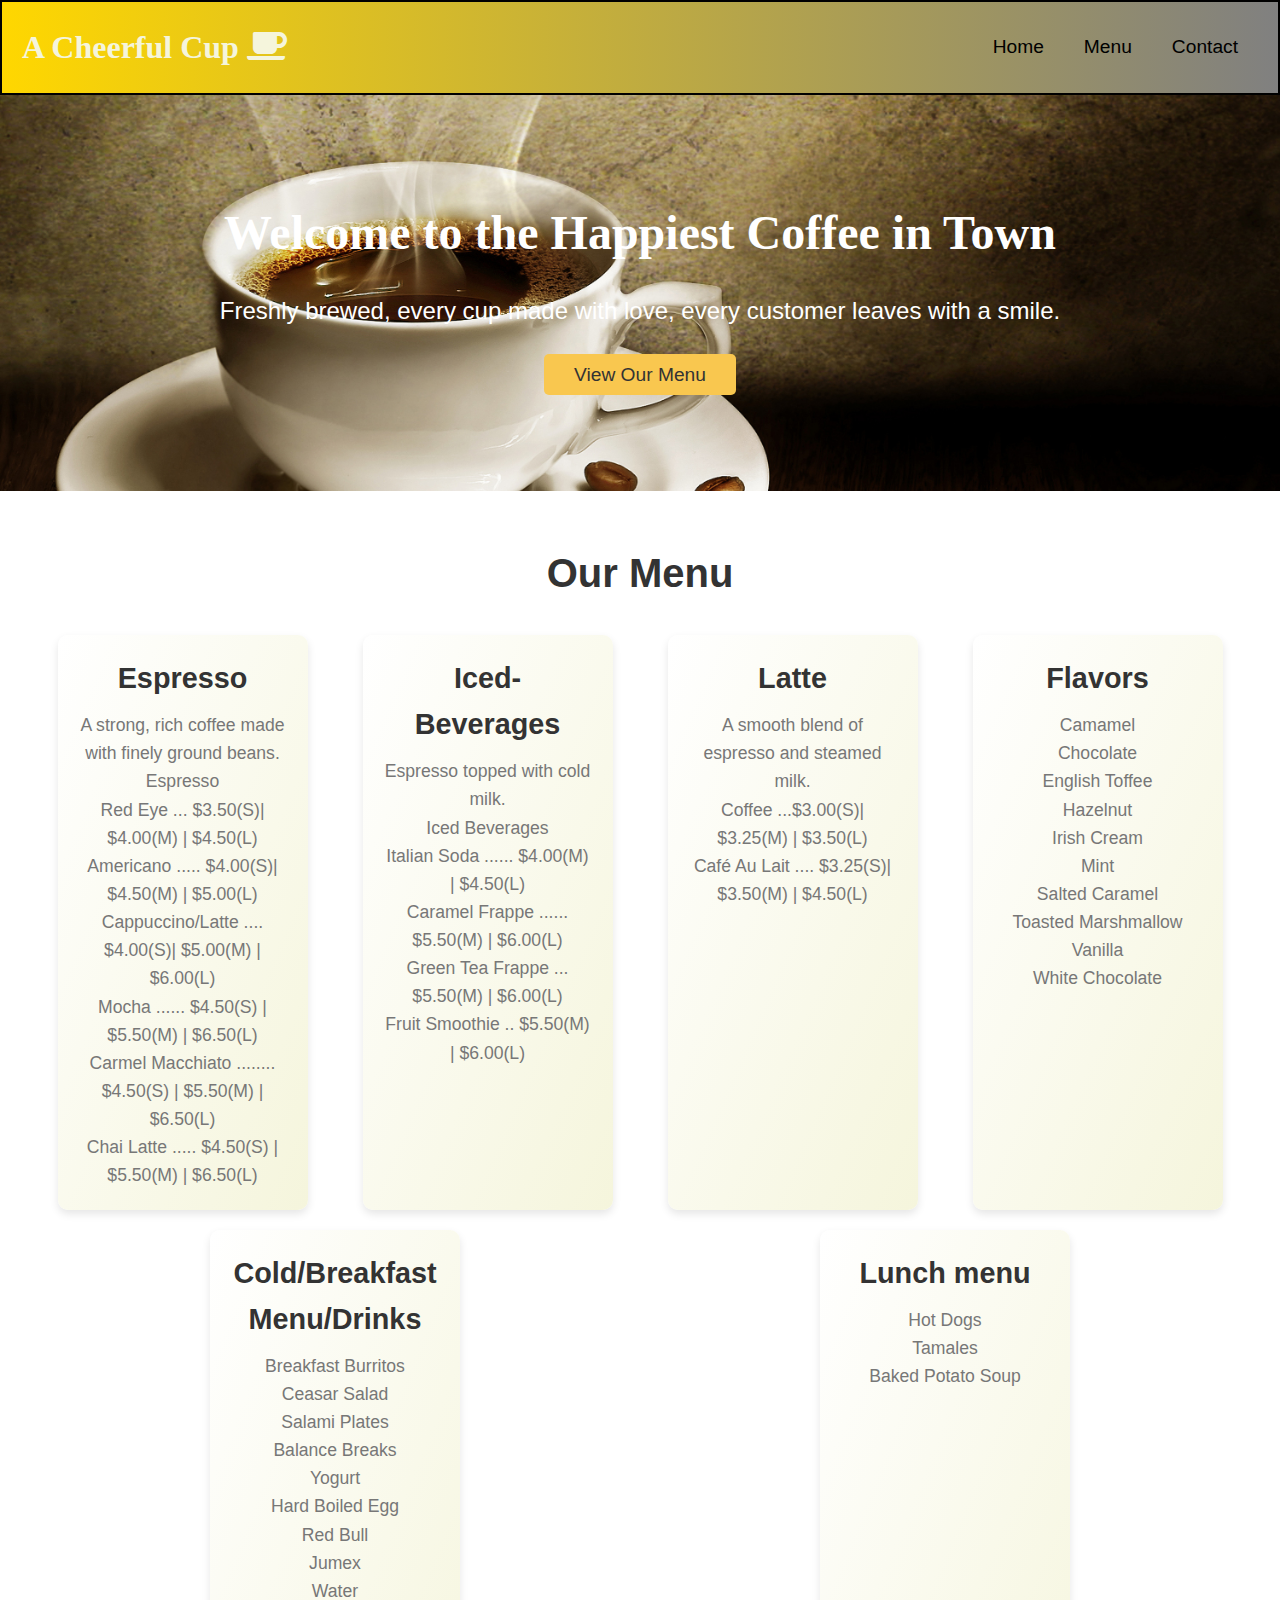
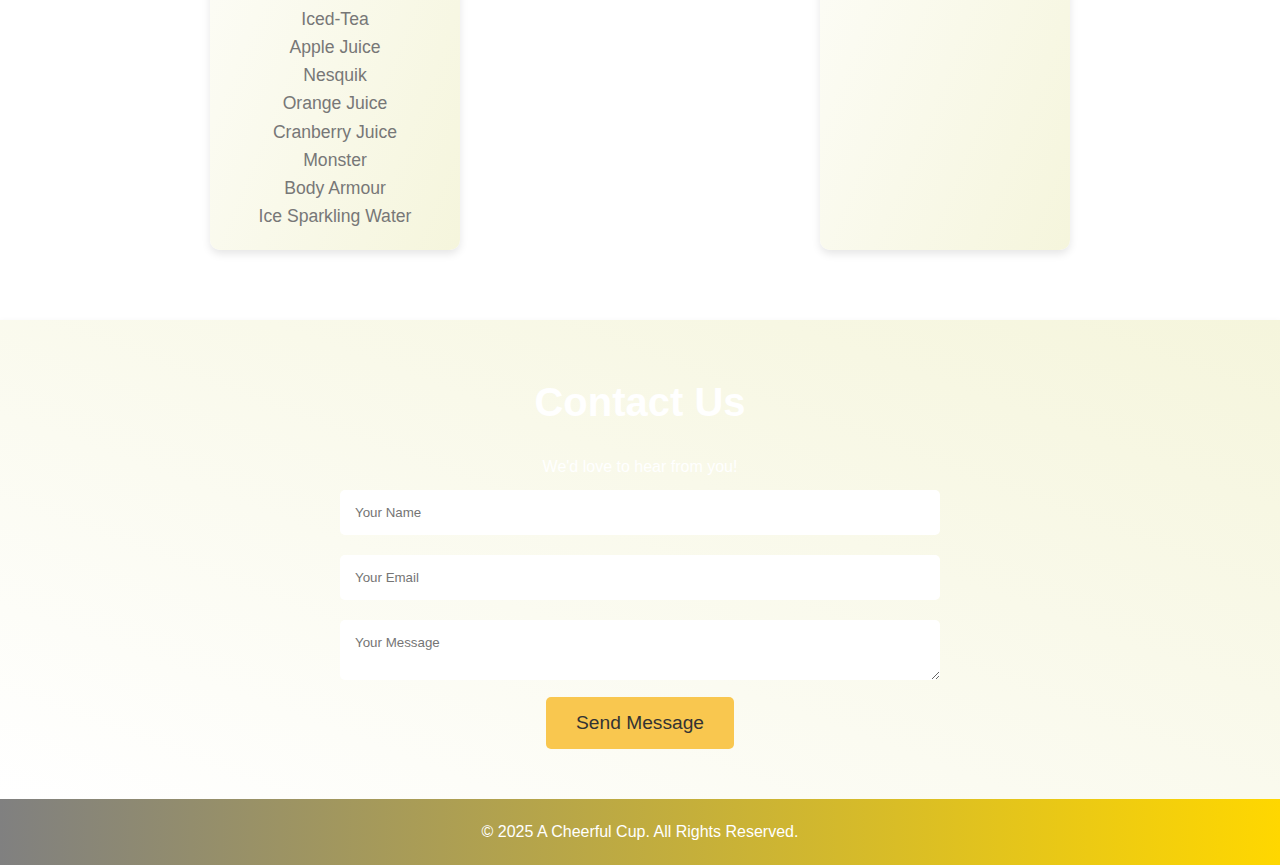
<file: index.html>
<!DOCTYPE html>
<html lang="en">
<head>
    <meta charset="UTF-8">
    <meta name="viewport" content="width=device-width, initial-scale=1.0">
    <title>A Cheerful Cup</title>
    <link rel="stylesheet" href="index.css"/>
    <link rel="stylesheet" href="https://use.fontawesome.com/releases/v5.8.2/css/all.css"/>
</head>
<body>
    <!-- Navigation Bar -->
    <header>
        <nav>
            <div class="logo">
                <h1>A Cheerful Cup <i class="fas fa-coffee"></i></h1>
            </div>
            <ul class="nav-links">
                <li><a href="#home">Home</a></li>
                <li><a href="#menu">Menu</a></li>
                <li><a href="#contact">Contact</a></li>
            </ul>
        </nav>
    </header>

    <!-- Hero Section -->
    <section id="home" class="hero">
        <div class="hero-content">
            <h2>Welcome to the Happiest Coffee in Town</h2>
            <p>Freshly brewed, every cup made with love, every customer leaves with a smile.</p>
            <a href="#menu" class="btn">View Our Menu</a>
        </div>
    </section>

    <!-- Menu Section -->
    <section id="menu" class="menu">
        <h2>Our Menu</h2>
        <div class="menu-items">
            <div class="item">
                <h3>Espresso</h3>
                <p>A strong, rich coffee made with finely ground beans.</p>
                <p class="espresso-p bold">Espresso</p>
                <p class="espreso-p">Red Eye ... $3.50(S)| $4.00(M) | $4.50(L)</p>
                <p class="espreso-p">Americano ..... $4.00(S)| $4.50(M) | $5.00(L)</p>
                <p class="espreso-p">Cappuccino/Latte .... $4.00(S)| $5.00(M) | $6.00(L)</p>
                <p class="espreso-p">Mocha ...... $4.50(S) | $5.50(M) | $6.50(L)</p>
                <p class="espreso-p">Carmel Macchiato ........ $4.50(S) | $5.50(M) | $6.50(L)</p>
                <p class="espreso-p">Chai Latte ..... $4.50(S) | $5.50(M) | $6.50(L)</p>
            </div>
            <div class="item">
                <h3>Iced-Beverages</h3>
                <p>Espresso topped with cold milk.</p>
                <p class="iced-beverages-title bold">Iced Beverages</p>
                <p class="iced-berverages-p">Italian Soda ...... $4.00(M) | $4.50(L)</p>
                <p class="iced-berverages-p">Caramel Frappe ......  $5.50(M) | $6.00(L)</p>
                <p class="iced-berverages-p">Green Tea Frappe ...  $5.50(M) | $6.00(L)</p>
                <p class="iced-berverages-p">Fruit Smoothie .. $5.50(M) | $6.00(L)</p>
            </div>
            <div class="item">
                <h3>Latte</h3>
                <p>A smooth blend of espresso and steamed milk.</p>
                <p class="coffee-p">Coffee ...$3.00(S)| $3.25(M) | $3.50(L)</p>
                <p class="coffee-p">Café Au Lait .... $3.25(S)| $3.50(M) | $4.50(L)</p>
            </div>
            <div class="item">
                <h3>Flavors</h3>
                <p class="flovers-p">Camamel</p>
                <p class="flovers-p">Chocolate</p>
                <p class="flovers-p">English Toffee</p>
                <p class="flovers-p">Hazelnut</p>
                <p class="flovers-p">Irish Cream</p>
                <p class="flovers-p">Mint</p>
                <p class="flovers-p">Salted Caramel</p>
                <p class="flovers-p">Toasted Marshmallow</p>
                <p class="flovers-p">Vanilla</p>
                <p class="flovers-p">White Chocolate</p>
            </div>
            <div class="item">
                <h3>Cold/Breakfast Menu/Drinks</h3>
                <p class="coldMenu-p">Breakfast Burritos</p>
                <p class="coldMenu-p">Ceasar Salad</p>
                <p class="coldMenu-p">Salami Plates</p>
                <p class="coldMenu-p">Balance Breaks</p>
                <p class="coldMenu-p">Yogurt</p>
                <p class="coldMenu-p">Hard Boiled Egg</p>
                <p class="coldMenu-p">Red Bull</p>
                <p class="coldMenu-p">Jumex</p>
                <p class="coldMenu-p">Water</p>
                <p class="coldMenu-p">Iced-Tea</p>
                <p class="coldMenu-p">Apple Juice</p>
                <p class="coldMenu-p">Nesquik</p>
                <p class="coldMenu-p">Orange Juice</p>
                <p class="coldMenu-p">Cranberry Juice</p>
                <p class="coldMenu-p">Monster</p>
                <p class="coldMenu-p">Body Armour</p>
                <p class="coldMenu-p">Ice Sparkling Water</p>
            </div>
            <div class="item">
                <h3>Lunch menu</h3>
                <p class="lunchMenu-p">Hot Dogs</p>
                <p class="lunchMenu-p">Tamales</p>
                <p class="lunchMenu-p">Baked Potato Soup</p>
            </div>
        </div>
    </section>

    <!-- Contact Section -->
    <section id="contact" class="contact">
        <h2>Contact Us</h2>
        <p>We'd love to hear from you!</p>
        <form>
            <input type="text" placeholder="Your Name" required>
            <input type="email" placeholder="Your Email" required>
            <textarea placeholder="Your Message" required></textarea>
            <button type="submit">Send Message</button>
        </form>
    </section>

    <!-- Footer -->
    <footer>
        <p>&copy; 2025 A Cheerful Cup. All Rights Reserved.</p>
    </footer>
</body>
</html>
</file>
<file: index.css>
/* General Styles */
* {
    margin: 0;
    padding: 0;
    box-sizing: border-box;
    font-family: 'Arial', sans-serif;
    scroll-behavior: smooth;
}

body {
    line-height: 1.6;
    background-color: #f4f4f4;
    color: #333;
}

/* Navigation Bar */
header {
    background: linear-gradient( to right, gold, gray);
    padding: 20px;
    border: 2px solid black;
}

header .logo h1 {
    color: beige;
    font-size: 2em;
    margin: 0;
    font-family: Segoe Script;
}

.logo > h1:hover {
    color: deepskyblue;
}


header nav {
    display: flex;
    justify-content: space-between;
    align-items: center;
}

.nav-links {
    list-style: none;
    display: flex;
}

.nav-links li {
    margin: 0 20px;
}

.nav-links li a {
    color: black;
    text-decoration: none;
    font-size: 1.2em;
}

.nav-links > li > a:hover {
    color: yellow;
}

li > a:visited {
    color: beige;
}

/* Hero Section */
.hero {
    background: url('/images/Coffee\ Cup.jpg') no-repeat center center/cover;
    color: white;
    text-align: center;
    padding: 100px 0;
}

.hero h2 {
    font-size: 3em;
    margin-bottom: 20px;
    font-family: Segoe Script;
}

.hero p {
    font-size: 1.5em;
    margin-bottom: 30px;
}

.hero .btn {
    padding: 10px 30px;
    background-color: #f9c74f;
    color: #333;
    text-decoration: none;
    border-radius: 5px;
    font-size: 1.2em;
}

.hero .btn:hover {
    background-color: #ffb703;
}

/* Menu Section */
.menu {
    padding: 50px 20px;
    text-align: center;
    background-color: #fff;
}

.menu h2 {
    font-size: 2.5em;
    margin-bottom: 20px;
}

.menu-items {
    display: flex;
    justify-content: space-around;
    flex-wrap: wrap;
    margin: 10px;
}

.menu-items .item {
    background: linear-gradient(to bottom right, white, beige);
    padding: 20px;
    border-radius: 10px;
    width: 250px;
    margin: 10px;
    box-shadow: 0 4px 8px rgba(0, 0, 0, 0.1);
}

.menu-items .item h3 {
    font-size: 1.8em;
    margin-bottom: 10px;
}

.menu-items .item p {
    font-size: 1.1em;
    color: #777;
}

.subtitle {
    color: gold;
}

/* Contact Section */
.contact {
    background: linear-gradient(to left bottom , beige, white);
    color: #fff;
    padding: 50px 20px;
    text-align: center;
    box-shadow: 0 4px 8px rgba(0, 0, 0, 0.1);
}

.contact h2 {
    font-size: 2.5em;
    margin-bottom: 20px;
}

.contact form {
    max-width: 600px;
    margin: 0 auto;
}

.contact form input,
.contact form textarea {
    width: 100%;
    padding: 15px;
    margin: 10px 0;
    border-radius: 5px;
    border: none;
}

.contact form button {
    background-color: #f9c74f;
    color: #333;
    border: none;
    padding: 15px 30px;
    border-radius: 5px;
    cursor: pointer;
    font-size: 1.2em;
}

.contact form button:hover {
    background-color: black;
    color: white;
}

/* Footer */
footer {
    background: linear-gradient(to left, gold, gray);
    color: #fff;
    text-align: center;
    padding: 20px;
}

footer p {
    font-size: 1em;
}

@media only screen and (aspect-ratio: 18:9) {
    .header {
        max-height: 250px;
    }
    .logo {
        font-size: 15px;
    }
}
</file>
